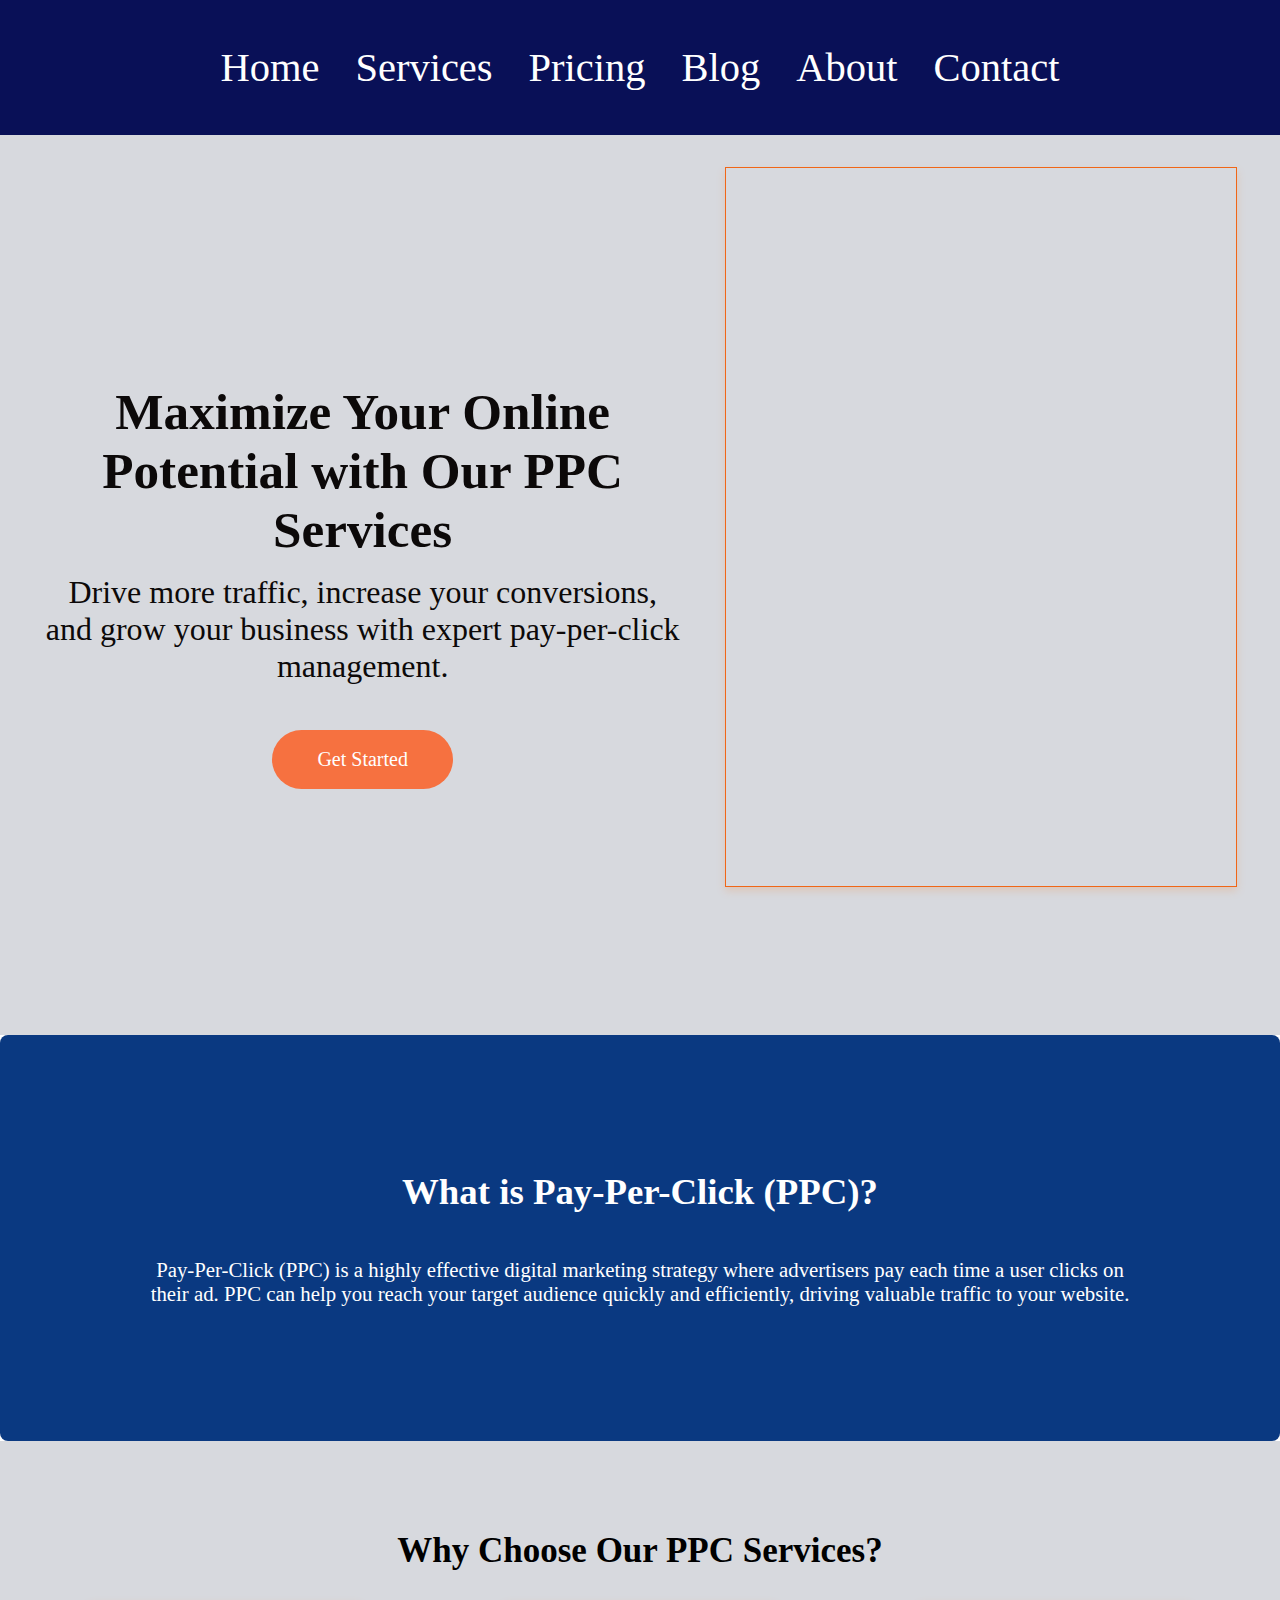
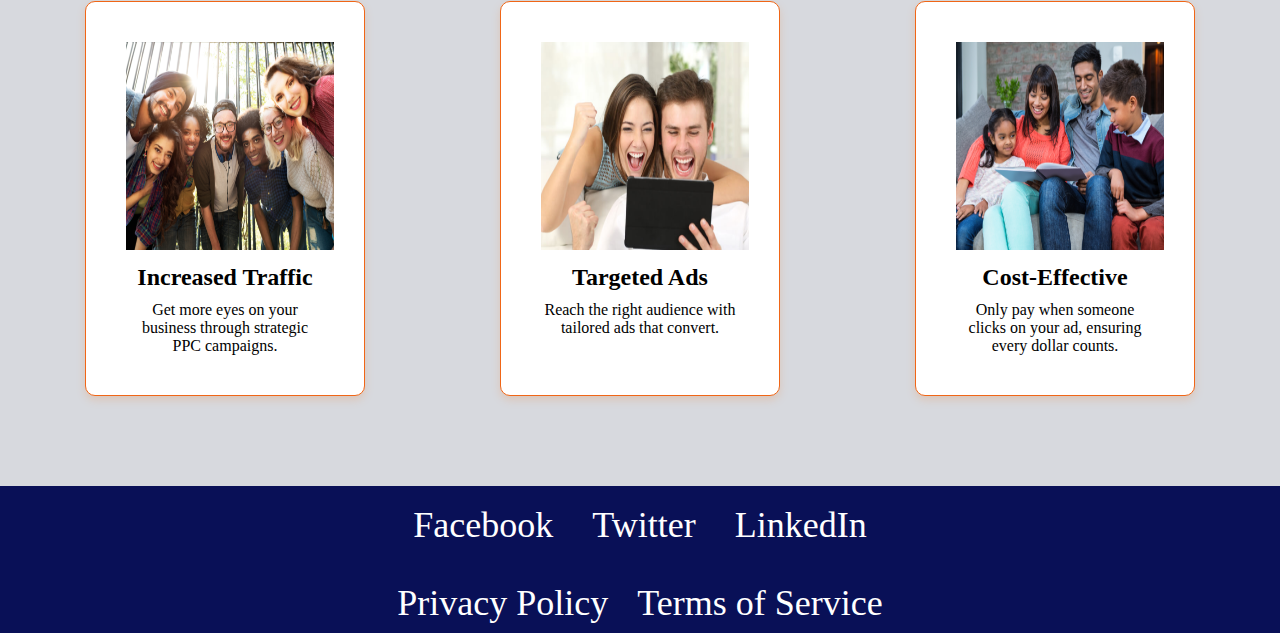
<file: index.html>
<!DOCTYPE html>
<html lang="en">
<head>
    <meta charset="UTF-8">
    <meta name="viewport" content="width=device-width, initial-scale=1.0">
    <meta http-equiv="X-UA-Compatible" content="ie=edge">
    <title>Pay Per Click Services</title>
    <link rel="stylesheet" href="styles.css">
    <!-- You can link to your styles.css or use an inline style for this example -->
</head>
<body>

    <!-- Navigation Bar -->
    <header>
        <div id="nav" class="nav">
            <ul>
                <li><a href="index.html">Home</a></li>
                <li><a href="services.html">Services</a></li>
                <li><a href="pricing.html">Pricing</a></li>
                <li><a href="blog.html">Blog</a></li>
                <li><a href="about.html">About</a></li>
                <li><a href="contact.html">Contact</a></li>
            </ul>
        </div>
    </header>

    <!-- Hero Section -->
    <section id="home" class="hero">
        <div class="hero-content">
            <h1>Maximize Your Online Potential with Our PPC Services</h1>
            <p>Drive more traffic, increase your conversions, and grow your business with expert pay-per-click management.</p>
            <a href="#contact" class="hero-button">Get Started</a>
        </div>
        <div id="img"></div>
    </section>

    <!-- Introductory Text -->
    <section id="intro">
        <div class="container">
            <h2>What is Pay-Per-Click (PPC)?</h2>
            <p>Pay-Per-Click (PPC) is a highly effective digital marketing strategy where advertisers pay each time a user clicks on their ad. PPC can help you reach your target audience quickly and efficiently, driving valuable traffic to your website.</p>
        </div>
    </section>

    <!-- Features Section -->
     <section id="features">
        <div class="container">
            <h2>Why Choose Our PPC Services?</h2>
             <div class="feature-cards">
                  <div class="feature-card">
                    <img src="thumb3.png" alt="Increased Traffic">
                    <h3>Increased Traffic</h3>
                    <p>Get more eyes on your business through strategic PPC campaigns.</p>
                </div> 
                  <div class="feature-card">
                    <img src="thumb1.png" alt="Targeted Ads">
                    <h3>Targeted Ads</h3>
                    <p>Reach the right audience with tailored ads that convert.</p>
                </div> 
                 <div class="feature-card">
                    <img src="thumb_2.png" alt="Cost-Effective">
                    <h3>Cost-Effective</h3>
                    <p>Only pay when someone clicks on your ad, ensuring every dollar counts.</p>
                </div>  
             </div>
        </div> 
    </section> 

    <!-- Footer Section -->
    <footer>
        <div class="container">
            <ul class="social-links">
                <li><a href="#">Facebook</a></li>
                <li><a href="#">Twitter</a></li>
                <li><a href="#">LinkedIn</a></li>
            </ul>
            <ul class="footer-links">
                <li><a href="#">Privacy Policy</a></li>
                <li><a href="#">Terms of Service</a></li>
            </ul>
        </div>
    </footer>

</body>
</html>
</file>
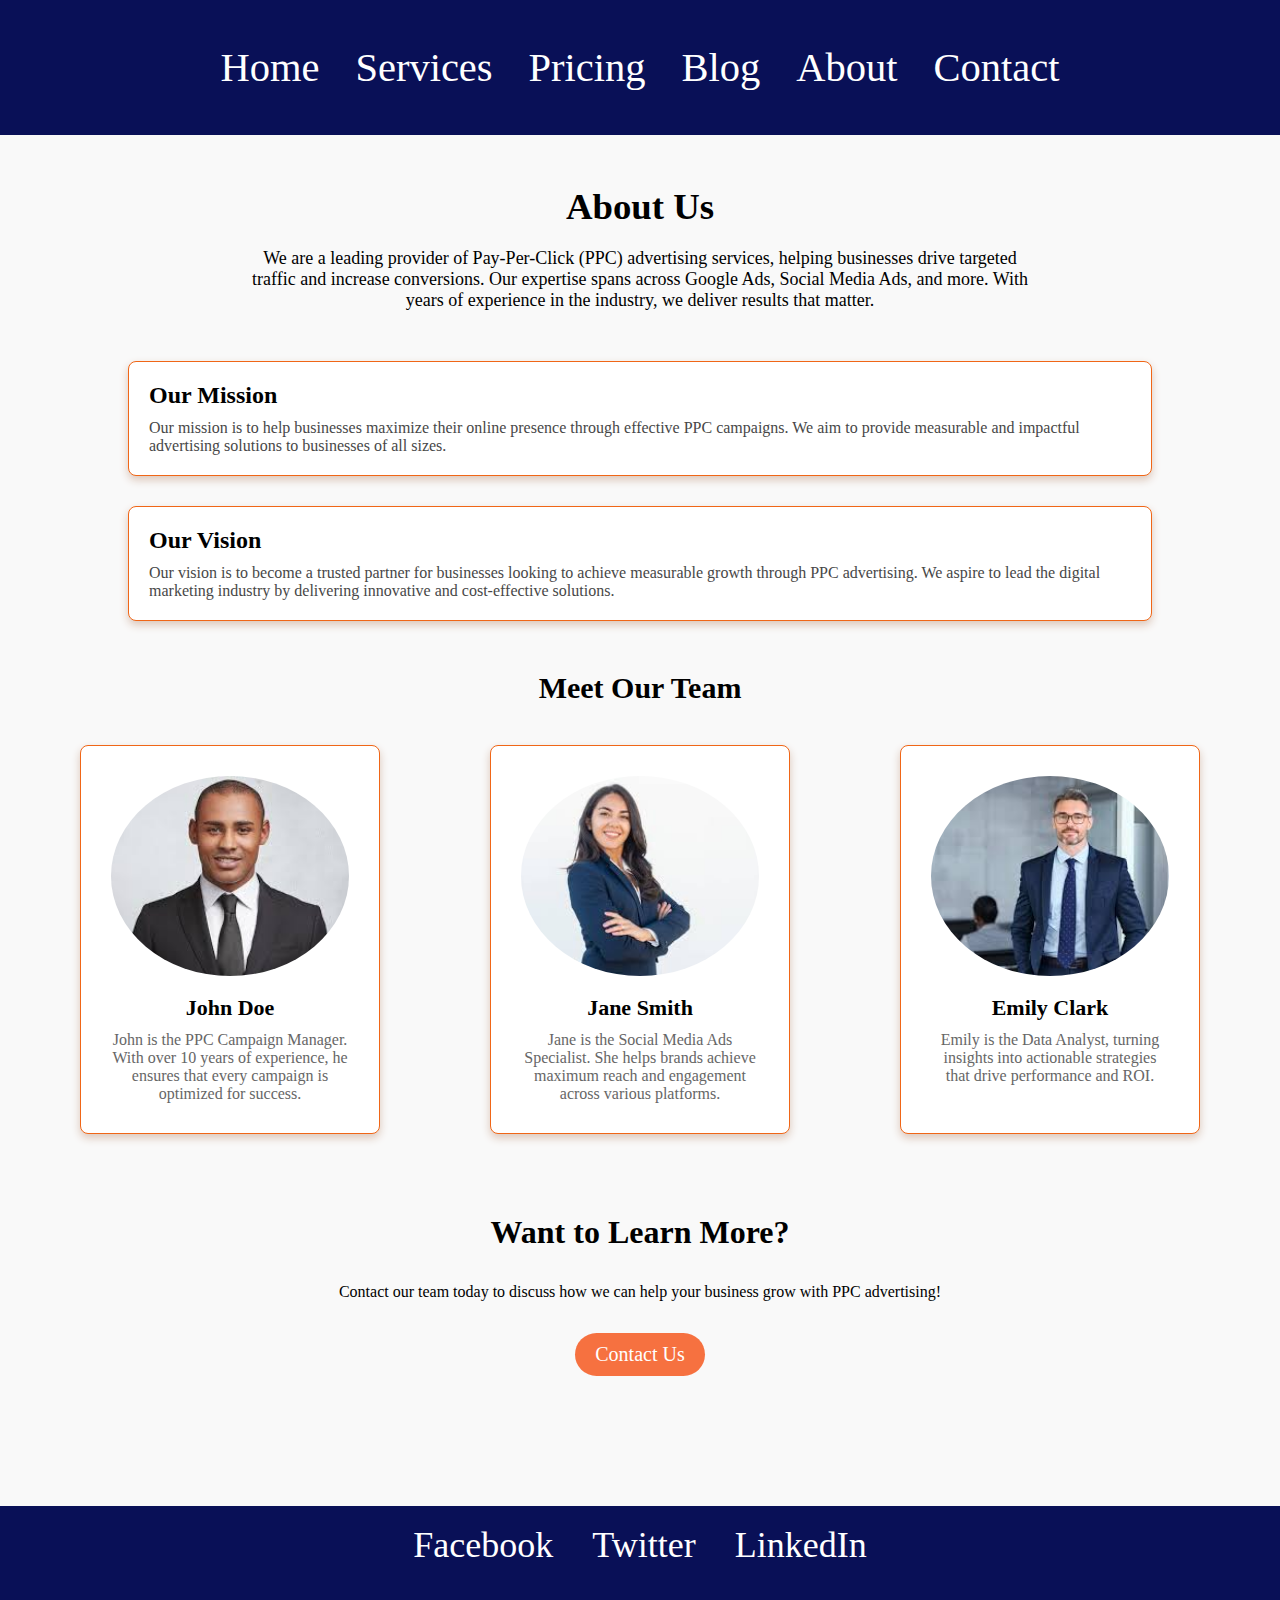
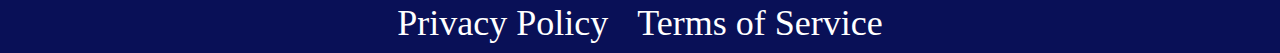
<file: about.html>
<!DOCTYPE html>
<html lang="en">
<head>
    <meta charset="UTF-8">
    <meta name="viewport" content="width=device-width, initial-scale=1.0">
    <meta http-equiv="X-UA-Compatible" content="ie=edge">
    <title>About Us - Pay Per Click</title>
    <link rel="stylesheet" href="styles.css">
</head>
<body>

    <!-- Navigation Bar -->
    <header>
        <div id="nav" class="nav">
            <ul>
                <li><a href="index.html">Home</a></li>
                <li><a href="services.html">Services</a></li>
                <li><a href="pricing.html">Pricing</a></li>
                <li><a href="blog.html">Blog</a></li>
                <li><a href="about.html">About</a></li>
                <li><a href="contact.html">Contact</a></li>
            </ul>
        </div>
    </header>

    <!-- About Section -->
    <section id="about">
        <div class="container">
            <!-- Introduction to the Company -->
            <div class="company-intro">
                <h2>About Us</h2>
                <p>We are a leading provider of Pay-Per-Click (PPC) advertising services, helping businesses drive targeted traffic and increase conversions. Our expertise spans across Google Ads, Social Media Ads, and more. With years of experience in the industry, we deliver results that matter.</p>
            </div>

            <!-- Mission and Vision -->
            <div class="mission-vision">
                <div class="mission">
                    <h2>Our Mission</h2>
                    <p>Our mission is to help businesses maximize their online presence through effective PPC campaigns. We aim to provide measurable and impactful advertising solutions to businesses of all sizes.</p>
                </div>
                <div class="vision">
                    <h2>Our Vision</h2>
                    <p>Our vision is to become a trusted partner for businesses looking to achieve measurable growth through PPC advertising. We aspire to lead the digital marketing industry by delivering innovative and cost-effective solutions.</p>
                </div>
            </div>

            <!-- Team Members Section -->
            <div class="team-members">
                <h2>Meet Our Team</h2>
                <div class="team">
                    <div class="team-member">
                        <img src="team2.jpeg" alt="Team Member 1" />
                        <h3>John Doe</h3>
                        <p>John is the PPC Campaign Manager. With over 10 years of experience, he ensures that every campaign is optimized for success.</p>
                    </div>
                    <div class="team-member">
                        <img src="team3.jpeg" alt="Team Member 2" />
                        <h3>Jane Smith</h3>
                        <p>Jane is the Social Media Ads Specialist. She helps brands achieve maximum reach and engagement across various platforms.</p>
                    </div>
                    <div class="team-member">
                        <img src="team1.jpeg" alt="Team Member 3" />
                        <h3>Emily Clark</h3>
                        <p>Emily is the Data Analyst, turning insights into actionable strategies that drive performance and ROI.</p>
                    </div>
                </div>
            </div>

            <!-- CTA Section -->
            <div class="cat-section">
                <h3>Want to Learn More?</h3>
                <p>Contact our team today to discuss how we can help your business grow with PPC advertising!</p>
                <a href="#contact" class="cat-button">Contact Us</a>
            </div>
        </div>
    </section>

      <!-- Footer Section -->
      <footer>
        <div class="container">
            <ul class="social-links">
                <li><a href="#">Facebook</a></li>
                <li><a href="#">Twitter</a></li>
                <li><a href="#">LinkedIn</a></li>
            </ul>
            <ul class="footer-links">
                <li><a href="#">Privacy Policy</a></li>
                <li><a href="#">Terms of Service</a></li>
            </ul>
        </div>
    </footer>

</body>
</html>
</file>
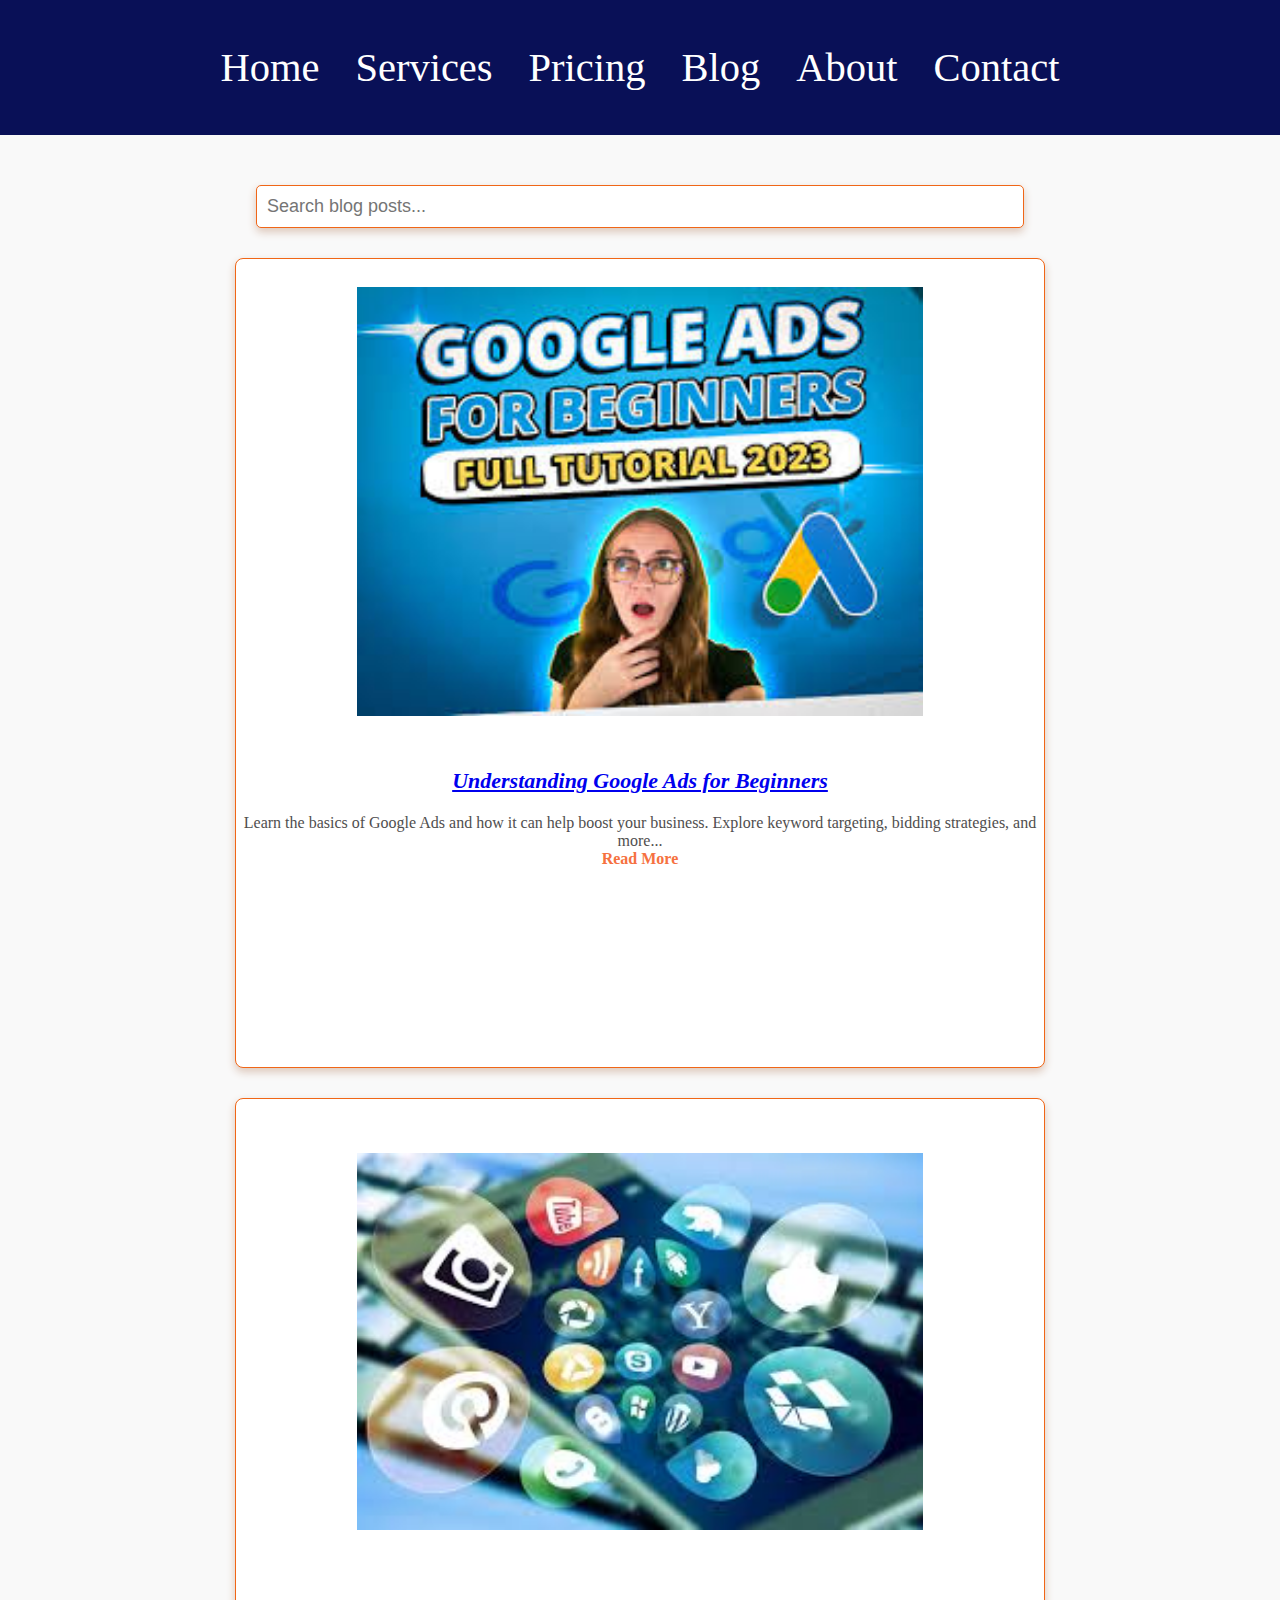
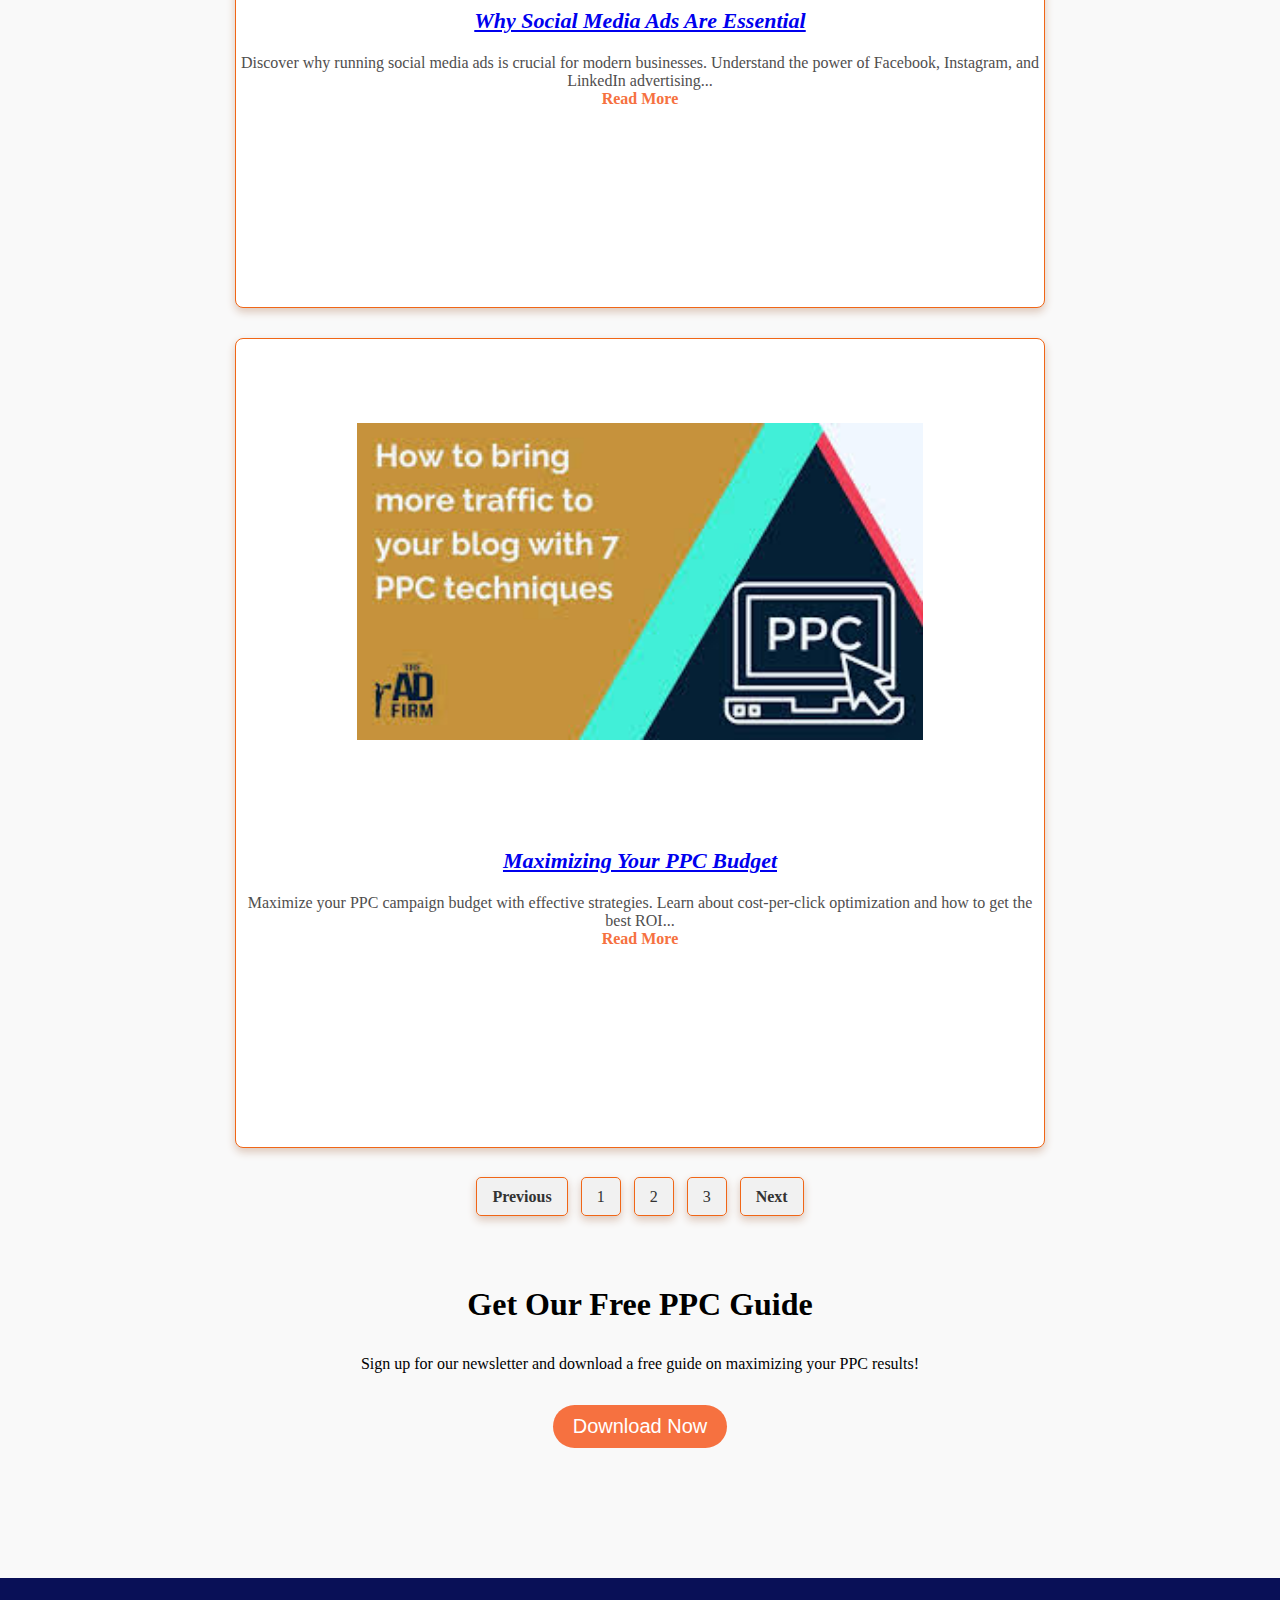
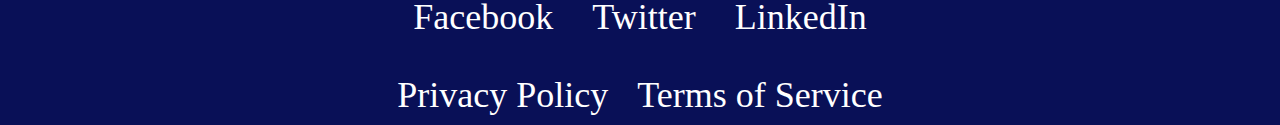
<file: blog.html>
<!DOCTYPE html>
<html lang="en">
<head>
    <meta charset="UTF-8">
    <meta name="viewport" content="width=device-width, initial-scale=1.0">
    <meta http-equiv="X-UA-Compatible" content="ie=edge">
    <title>Blog - Pay Per Click</title>
    <link rel="stylesheet" href="styles.css">
</head>
<body>

  <!-- Navigation Bar -->
  <header>
    <div id="nav" class="nav">
        <ul>
            <li><a href="index.html">Home</a></li>
            <li><a href="services.html">Services</a></li>
            <li><a href="pricing.html">Pricing</a></li>
            <li><a href="blog.html">Blog</a></li>
            <li><a href="about.html">About</a></li>
            <li><a href="contact.html">Contact</a></li>
        </ul>
    </div>
</header>

    <!-- Blog Section -->
    <section id="blog">
        <div class="container">
            <!-- Search Bar -->
            <div class="search-bar">
                <input type="text" id="search" placeholder="Search blog posts..." />
            </div>

            <!-- Blog Posts Listings -->
            <div class="blog-posts">
                <article class="post">
                    <img src="google add.jpeg" alt="Post 1" />
                    <h3><a href="#">Understanding Google Ads for Beginners</a></h3>
                    <p class="excerpt">Learn the basics of Google Ads and how it can help boost your business. Explore keyword targeting, bidding strategies, and more...</p>
                    <a href="#" class="read-more">Read More</a>
                </article>

                <article class="post">
                    <img src="social.jpeg" alt="Post 2" />
                    <h3><a href="#">Why Social Media Ads Are Essential</a></h3>
                    <p class="excerpt">Discover why running social media ads is crucial for modern businesses. Understand the power of Facebook, Instagram, and LinkedIn advertising...</p>
                    <a href="#" class="read-more">Read More</a>
                </article>

                <article class="post">
                    <img src="max-ppc.jpeg" alt="Post 3" />
                    <h3><a href="#">Maximizing Your PPC Budget</a></h3>
                    <p class="excerpt">Maximize your PPC campaign budget with effective strategies. Learn about cost-per-click optimization and how to get the best ROI...</p>
                    <a href="#" class="read-more">Read More</a>
                </article>
            </div>

            <!-- Pagination -->
            <div class="pagination">
                <a href="#" class="prev">Previous</a>
                <a href="#" class="page">1</a>
                <a href="#" class="page">2</a>
                <a href="#" class="page">3</a>
                <a href="#" class="next">Next</a>
            </div>

            <!-- Sidebar (Optional) -->
            <!-- <div class="sidebar">
                   <div class="recent-posts">
                    <h4>Recent Posts</h4>
                    <ul>
                        <li><a href="#">Understanding Google Ads for Beginners</a></li>
                        <li><a href="#">Why Social Media Ads Are Essential</a></li>
                        <li><a href="#">Maximizing Your PPC Budget</a></li>
                    </ul>
                    </div>
                </div> -->
            

                 <!-- Call to Action Section -->
                <div class="cat-section">
                    <h3>Get Our Free PPC Guide</h3>
                    <p>Sign up for our newsletter and download a free guide on maximizing your PPC results!</p>
                    <button class="cat-button">Download Now</button>
                </div>

        </div>
    </section>
 
      <!-- Footer Section -->
      <footer>
        <div class="container">
            <ul class="social-links">
                <li><a href="#">Facebook</a></li>
                <li><a href="#">Twitter</a></li>
                <li><a href="#">LinkedIn</a></li>
            </ul>
            <ul class="footer-links">
                <li><a href="#">Privacy Policy</a></li>
                <li><a href="#">Terms of Service</a></li>
            </ul>
        </div>
    </footer>
</body>
</html>
</file>
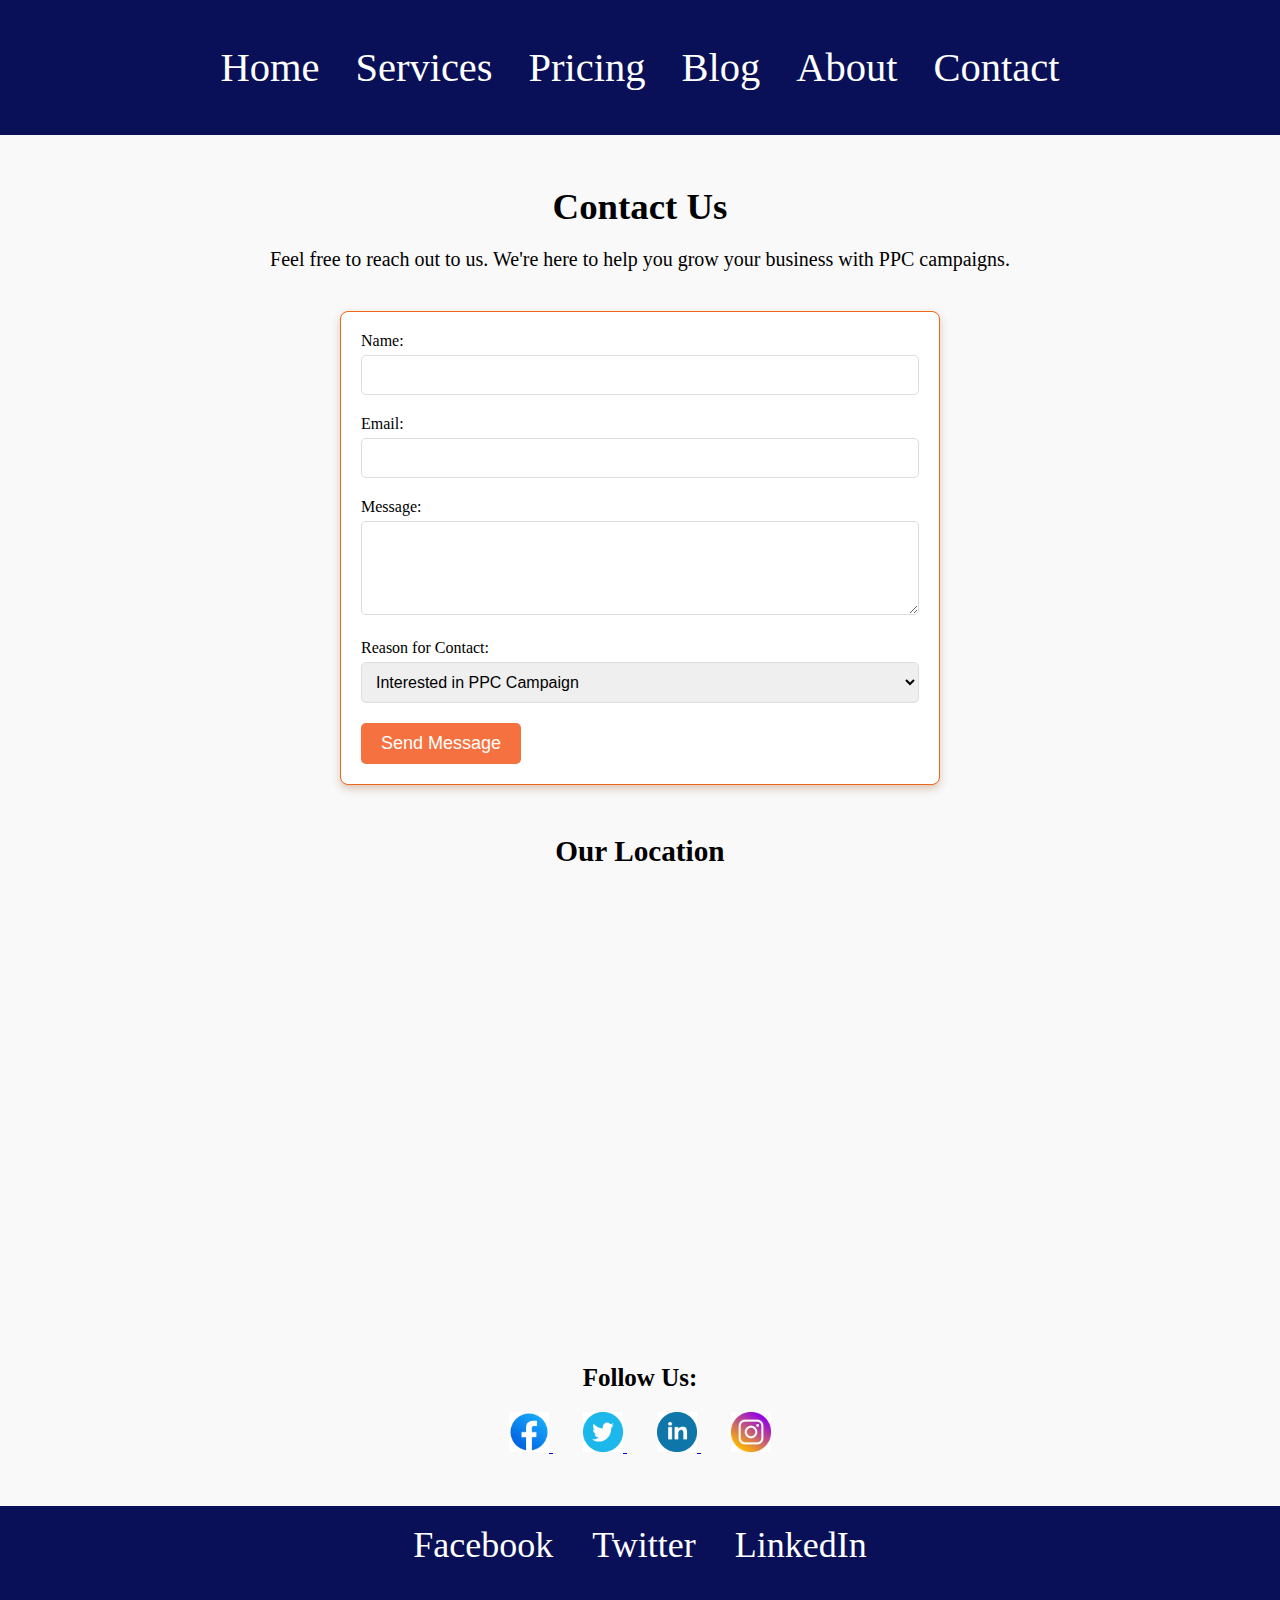
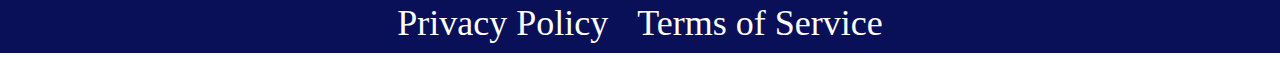
<file: contact.html>
<!DOCTYPE html>
<html lang="en">
<head>
    <meta charset="UTF-8">
    <meta name="viewport" content="width=device-width, initial-scale=1.0">
    <meta http-equiv="X-UA-Compatible" content="ie=edge">
    <title>Contact - Pay Per Click</title>
    <link rel="stylesheet" href="styles.css">
</head>
<body>

<!-- Navigation Bar -->
<header>
    <div id="nav" class="nav">
        <ul>
            <li><a href="index.html">Home</a></li>
            <li><a href="services.html">Services</a></li>
            <li><a href="pricing.html">Pricing</a></li>
            <li><a href="blog.html">Blog</a></li>
            <li><a href="about.html">About</a></li>
            <li><a href="contact.html">Contact</a></li>
        </ul>
    </div>
</header>
    <!-- Contact Form Section -->
    <section id="contact">
        <div class="container">
            <h2>Contact Us</h2>
            <p>Feel free to reach out to us. We're here to help you grow your business with PPC campaigns.</p>
            
            <form action="#" method="post" class="contact-form">
                <!-- Name -->
                <label for="name">Name:</label>
                <input type="text" id="name" name="name" required>
                
                <!-- Email -->
                <label for="email">Email:</label>
                <input type="email" id="email" name="email" required>
                
                <!-- Message -->
                <label for="message">Message:</label>
                <textarea id="message" name="message" rows="4" required></textarea>
                
                <!-- Reason Dropdown -->
                <label for="reason">Reason for Contact:</label>
                <select id="reason" name="reason" required>
                    <option value="PPC Campaign">Interested in PPC Campaign</option>
                    <option value="General Inquiry">General Inquiry</option>
                    <option value="Other">Other</option>
                </select>
                
                <!-- Submit Button -->
                <button type="submit" class="submit-button">Send Message</button>
            </form>

            <!-- Google Map (Optional) -->
            <div class="google-map">
                <h3>Our Location</h3>
                <iframe src="https://www.google.com/maps/embed?pb=!1m18!1m12!1m3!1d3241.5036940158015!2d-122.08385158503877!3d37.421999779823305!2m3!1f0!2f0!3f0!3m2!1i1024!2i768!4f13.1!3m3!1m2!1s0x808fbb42bbdbb063%3A0x472e1f16c0bfb97f!2sGoogleplex!5e0!3m2!1sen!2sus!4v1597850514933!5m2!1sen!2sus" width="600" height="450" frameborder="0" style="border:0;" allowfullscreen="" aria-hidden="false" tabindex="0"></iframe>
            </div>

            <!-- Social Media Links -->
            <div class="social-media">
                <h3>Follow Us:</h3>
                <a href="https://facebook.com" target="_blank">
                    <img src="fb.jpeg" alt="Facebook">
                </a>
                <a href="https://twitter.com" target="_blank">
                    <img src="twiter.png" alt="Twitter">
                </a>
                <a href="https://linkedin.com" target="_blank">
                    <img src="linked.png" alt="LinkedIn">
                </a>
                <a href="https://instagram.com" target="_blank">
                    <img src="instagram.jpeg" alt="Instagram">
                </a>
            </div>
        </div>
    </section>

      <!-- Footer Section -->
      <footer>
        <div class="container">
            <ul class="social-links">
                <li><a href="#">Facebook</a></li>
                <li><a href="#">Twitter</a></li>
                <li><a href="#">LinkedIn</a></li>
            </ul>
            <ul class="footer-links">
                <li><a href="#">Privacy Policy</a></li>
                <li><a href="#">Terms of Service</a></li>
            </ul>
        </div>
    </footer>

</body>
</html>
</file>
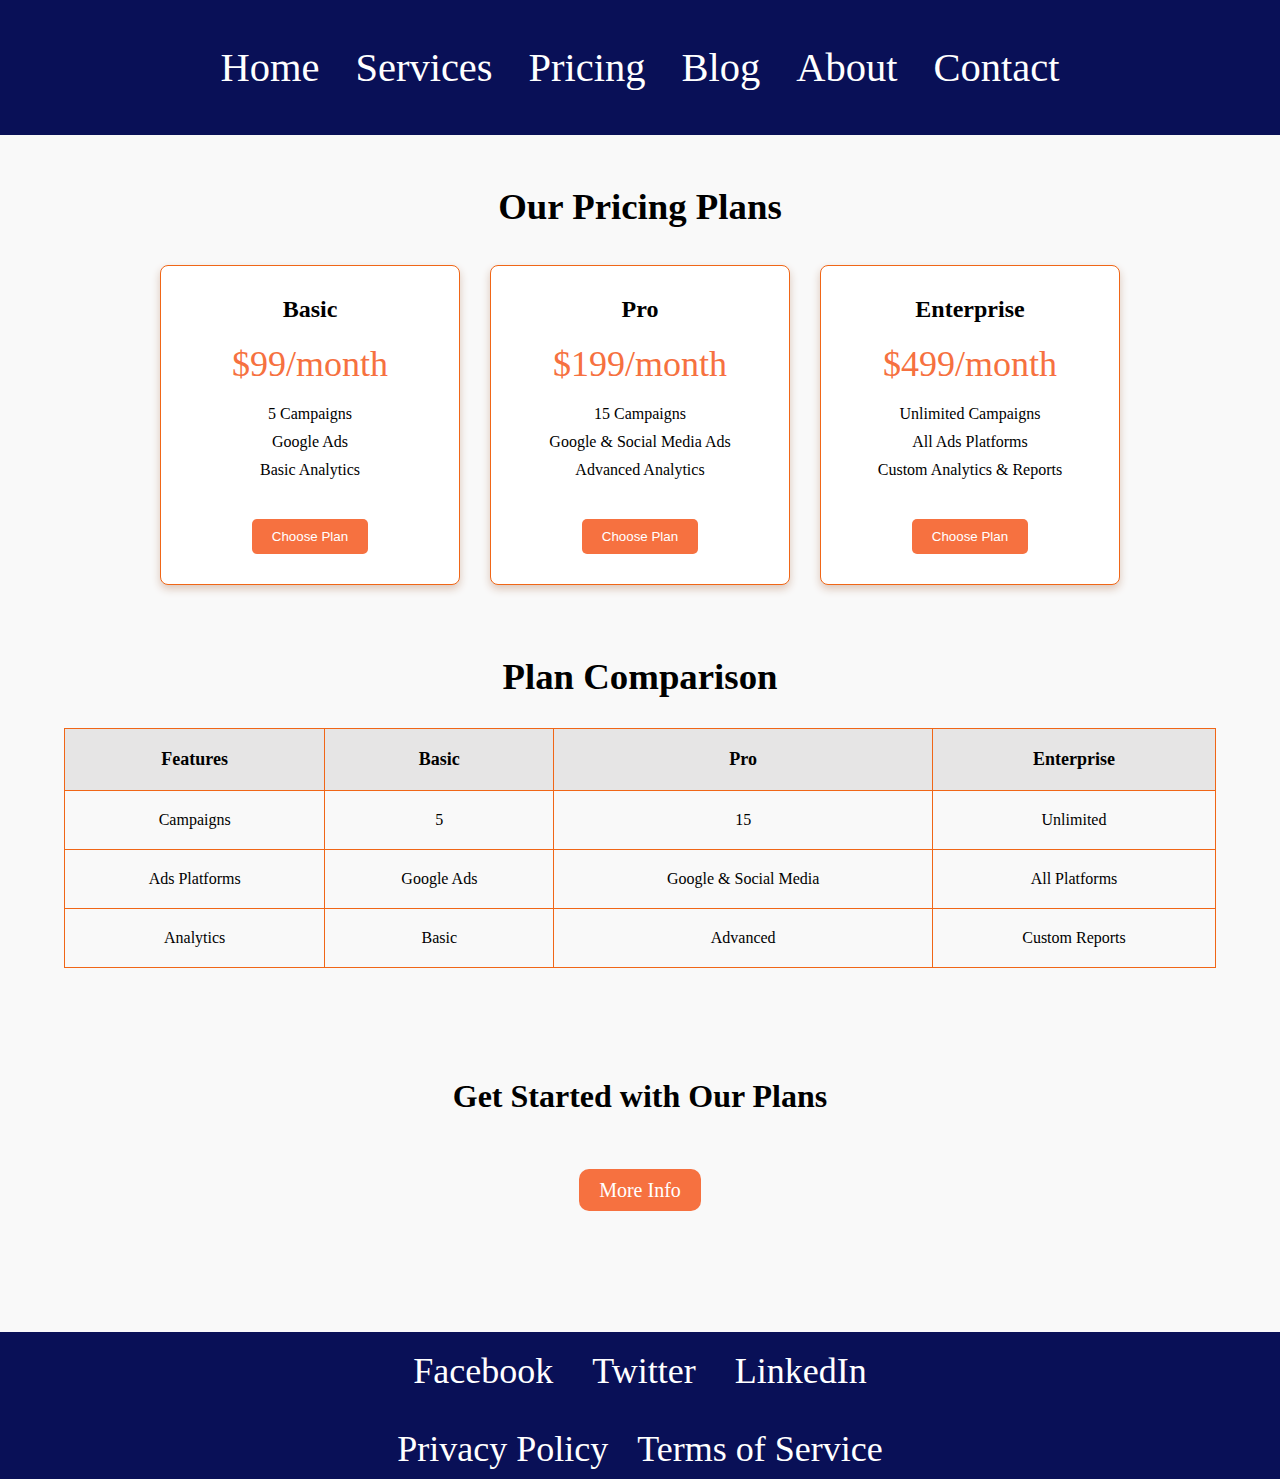
<file: pricing.html>
<!DOCTYPE html>
<html lang="en">
<head>
    <meta charset="UTF-8">
    <meta name="viewport" content="width=device-width, initial-scale=1.0">
    <meta http-equiv="X-UA-Compatible" content="ie=edge">
    <title>Pricing - Pay Per Click</title>
    <link rel="stylesheet" href="styles.css">
</head>
<body>

   <!-- Navigation Bar -->
   <header>
    <div id="nav" class="nav">
        <ul>
            <li><a href="index.html">Home</a></li>
            <li><a href="services.html">Services</a></li>
            <li><a href="pricing.html">Pricing</a></li>
            <li><a href="blog.html">Blog</a></li>
            <li><a href="about.html">About</a></li>
            <li><a href="contact.html">Contact</a></li>
        </ul>
    </div>
</header>

    <!-- Pricing Table Section -->
    <section id="pricing">
        <div class="container">
            <h2 id="first-text">Our Pricing Plans</h2>
            <div class="pricing-table">
                <!-- Basic Plan -->
                <div class="pricing-card">
                    <h3>Basic</h3>
                    <p class="price">$99/month</p>
                    <ul>
                        <li>5 Campaigns</li>
                        <li>Google Ads</li>
                        <li>Basic Analytics</li>
                    </ul>
                    <button class="learn-more">Choose Plan</button>
                </div>

                <!-- Pro Plan -->
                <div class="pricing-card">
                    <h3>Pro</h3>
                    <p class="price">$199/month</p>
                    <ul>
                        <li>15 Campaigns</li>
                        <li>Google & Social Media Ads</li>
                        <li>Advanced Analytics</li>
                    </ul>
                    <button class="learn-more">Choose Plan</button>
                </div>

                <!-- Enterprise Plan -->
                <div class="pricing-card">
                    <h3>Enterprise</h3>
                    <p class="price">$499/month</p>
                    <ul>
                        <li>Unlimited Campaigns</li>
                        <li>All Ads Platforms</li>
                        <li>Custom Analytics & Reports</li>
                    </ul>
                    <button class="learn-more">Choose Plan</button>
                </div>
            </div>

            <!-- Plan Comparison Section -->
            <h2 id="midl-text">Plan Comparison</h2>
            <div class="plan-comparison">
                <table>
                    <thead>
                        <tr>
                            <th>Features</th>
                            <th>Basic</th>
                            <th>Pro</th>
                            <th>Enterprise</th>
                        </tr>
                    </thead>
                    <tbody>
                        <tr>
                            <td>Campaigns</td>
                            <td>5</td>
                            <td>15</td>
                            <td>Unlimited</td>
                        </tr>
                        <tr>
                            <td>Ads Platforms</td>
                            <td>Google Ads</td>
                            <td>Google & Social Media</td>
                            <td>All Platforms</td>
                        </tr>
                        <tr>
                            <td>Analytics</td>
                            <td>Basic</td>
                            <td>Advanced</td>
                            <td>Custom Reports</td>
                        </tr>
                    </tbody>
                </table>
            </div>

            <!-- CTA Section -->
            <div class="call-section">
                <h3>Get Started with Our Plans</h3>
                <a href="#contact" class="call-button1">More Info</a>
            </div>
        </div>
    </section>

      <!-- Footer Section -->
      <footer>
        <div class="container">
            <ul class="social-links">
                <li><a href="#">Facebook</a></li>
                <li><a href="#">Twitter</a></li>
                <li><a href="#">LinkedIn</a></li>
            </ul>
            <ul class="footer-links">
                <li><a href="#">Privacy Policy</a></li>
                <li><a href="#">Terms of Service</a></li>
            </ul>
        </div>
    </footer>
</body>
</html>
</file>
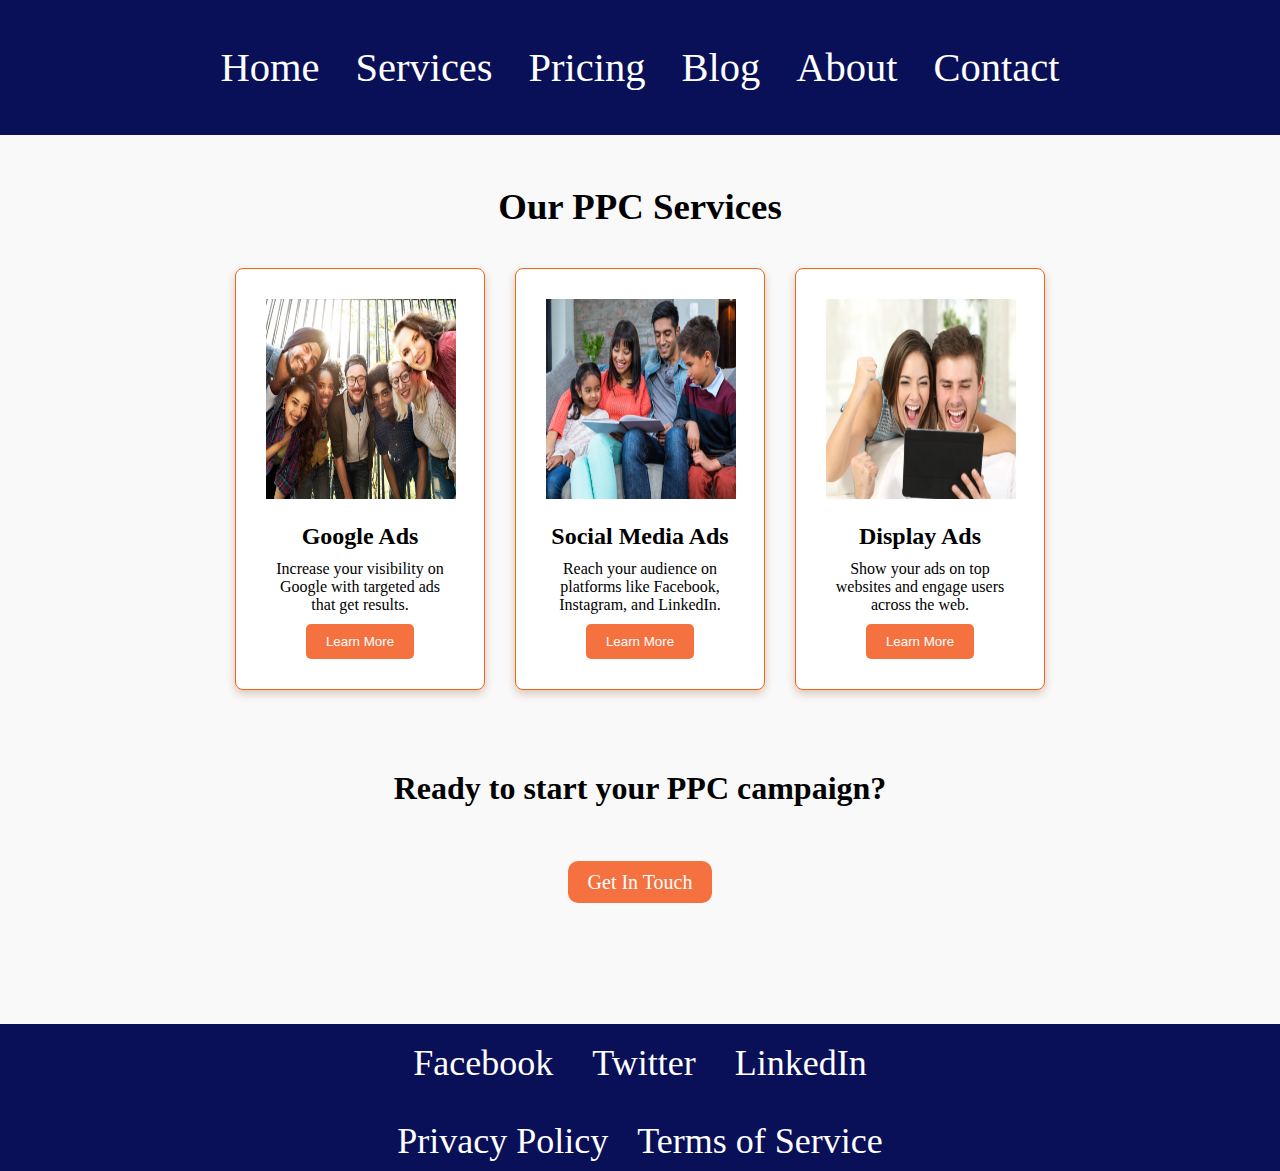
<file: services.html>
<!DOCTYPE html>
<html lang="en">
<head>
    <meta charset="UTF-8">
    <meta name="viewport" content="width=device-width, initial-scale=1.0">
    <meta http-equiv="X-UA-Compatible" content="ie=edge">
    <title>Our Services - Pay Per Click</title>
    <link rel="stylesheet" href="styles.css">
    <script src="script.js" defer></script> <!-- External JS for handling modals -->
</head>
<body>

    <!-- Navigation Bar -->
    <header>
        <div id="nav" class="nav">
            <ul>
                <li><a href="index.html">Home</a></li>
                <li><a href="services.html">Services</a></li>
                <li><a href="pricing.html">Pricing</a></li>
                <li><a href="blog.html">Blog</a></li>
                <li><a href="about.html">About</a></li>
                <li><a href="contact.html">Contact</a></li>
            </ul>
        </div>
    </header>

    <!-- Services Section -->
    <section id="services">
        <div class="container">
            <h2>Our PPC Services</h2>
            <div class="service-cards">
                <!-- Google Ads Service -->
                <div class="service-card">
                    <img src="thumb3.png" alt="Google Ads">
                    <h3>Google Ads</h3>
                    <p>Increase your visibility on Google with targeted ads that get results.</p>
                    <button class="learn-more" data-modal="google-ads-modal">Learn More</button>
                </div>
                
                <!-- Social Media Ads Service -->
                <div class="service-card">
                    <img src="thumb_2.png" alt="Social Media Ads">
                    <h3>Social Media Ads</h3>
                    <p>Reach your audience on platforms like Facebook, Instagram, and LinkedIn.</p>
                    <button class="learn-more" data-modal="social-media-modal">Learn More</button>
                </div>

                <!-- Display Ads Service -->
                <div class="service-card">
                    <img src="thumb1.png" alt="Display Ads">
                    <h3>Display Ads</h3>
                    <p>Show your ads on top websites and engage users across the web.</p>
                    <button class="learn-more" data-modal="display-ads-modal">Learn More</button>
                </div>
            </div>

            <!-- Call to Action Section -->
            <div class="call-section">
                <h3>Ready to start your PPC campaign?</h3>
                <a href="#contact" class="call-button1">Get In Touch</a>
            </div>
        </div>
    </section>

    <!-- Modal for Google Ads -->
    <div id="google-ads-modal" class="modal">
        <div class="modal-content">
            <span class="close-btn">&times;</span>
            <h3>Google Ads</h3>
            <p>Google Ads is a platform where advertisers pay to display ads to users on Google's search engine results page (SERPs) and across their advertising network. You can create custom campaigns, target specific audiences, and optimize your bids.</p>
        </div>
    </div>

    <!-- Modal for Social Media Ads -->
    <div id="social-media-modal" class="modal">
        <div class="modal-content">
            <span class="close-btn">&times;</span>
            <h3>Social Media Ads</h3>
            <p>With Social Media Ads, you can advertise your business across popular platforms like Facebook, Instagram, and LinkedIn. Target specific demographics and track conversions with detailed analytics.</p>
        </div>
    </div>

    <!-- Modal for Display Ads -->
    <div id="display-ads-modal" class="modal">
        <div class="modal-content">
            <span class="close-btn">&times;</span>
            <h3>Display Ads</h3>
            <p>Display Ads allow you to showcase your ads on a network of websites, reaching potential customers across the internet. With this service, you can design visually appealing banners and place them where your audience is most active.</p>
        </div>
    </div>
     
      <!-- Footer Section -->
      <footer>
        <div class="container">
            <ul class="social-links">
                <li><a href="#">Facebook</a></li>
                <li><a href="#">Twitter</a></li>
                <li><a href="#">LinkedIn</a></li>
            </ul>
            <ul class="footer-links">
                <li><a href="#">Privacy Policy</a></li>
                <li><a href="#">Terms of Service</a></li>
            </ul>
        </div>
    </footer>
</body>
</html>
</file>
<file: styles.css>
*{
    margin: 0;
    padding: 0;
    box-sizing: border-box;
  }
  html,body{
    height: 100%;
    width: 100%; 
    /* background-color: blueviolet; */
  }
  header{
    height: 15%;
    width: 100%; 
    /* background-color: aquamarine; */
  }
  .nav{
    height:100%;
    width: 100%; 
    background: #091057;
    display: flex;
    justify-content: space-evenly;
    align-items: center;
    /* background-color: #a6a6a6; */
  } 
   .nav ul {
    display: flex;
    justify-content: center;
    /* align-items: center; */
    list-style-type: none;
} 
.nav ul li a {
    color: white;
    text-decoration: none;
    font-size: 4.5vmin;
    margin: 0 2vmin;
}
.nav ul li a:hover{
color: #120c4c;
  /* color: #B6BBC4; */
  transition: 0.4s;
  background-color: white;
  border-radius: 5px;
}
.hero{
    display: flex;
    justify-content: space-evenly;
    background-color:#d7d9de;
    height: 100%;
    width:100%;
}
.hero-content {
    height: 90%;
    width: 50%;
    color: rgb(12, 9, 9);
    text-align: center;
    display: flex;
    justify-content: center;
    align-items: center;
    flex-direction: column;
    /* background-color: #1a0941; */
}

.hero-content h1 {
    font-size: 4vmax;
  margin-top: 10vmin;
}

.hero-content p {
    font-size: 2.5vmax;
    margin-top: 15px;
}

.hero-button{
    background-color: #f67140;
    padding: 2vmin 5vmin;
    text-decoration: none;
    font-size: 20px;
    color: white;
    border-radius: 5vmin;
    margin-top: 5vmin;
}

.hero-button:hover {
    background-color: #f06617;
}

#img{
    height:80%;
    width: 40%;
    background-image: url(https://plus.unsplash.com/premium_photo-1677723530050-a1b18109fdd0?q=80&w=1925&auto=format&fit=crop&ixlib=rb-4.0.3&ixid=M3wxMjA3fDB8MHxwaG90by1wYWdlfHx8fGVufDB8fHx8fA%3D%3D);
    background-position: center;
    background-size: cover;
    background-blend-mode: soft-light;
    background-color:hsl(223, 10%, 86%,0.3);
    margin-top: 2em;
    box-shadow: 0 4px 8px #dcc6b9;
    border: 1.5px solid #f06617;
}

@media (max-width: 600px){
    .hero{
        flex-direction: column;
    }
    #img{
        height:100%;
        width: 100%;
        /* margin-bottom: 1em; */
    }
    .hero-content {
        height: 100%;
        width: 100%;
    }
}

/* Intro Section */
#intro {
    color: rgb(255, 255, 255);
    padding: 15vmin;
    text-align: center;
    background-color: #0A3981;
    border-radius: 0.5em;
}

#intro h2 {
    font-size: 2.3rem;
    margin-bottom: 5vmin;
}
#intro p {
    font-size: 1.3rem;
}
/* Features Section */
#features {
    padding: 10vmin 0;
    background-color:#d7d9de;
    text-align: center;
}

#features h2 {
    font-size: 35px;
    margin-bottom: 30px;
}

.feature-cards {
    display: flex;
    justify-content: center;
    gap: 15vmin;
    flex-wrap: wrap;
}

.feature-card {
    background: #fff;
    padding: 40px;
    border-radius: 10px;
    box-shadow: 0 4px 8px #dcc6b9;
    width: 280px;
    /* transition: transform 0.1s; */
    border: 1.5px solid #f06617;
}

.feature-card img {
    width: 13em;
    height: 13em;
}

.feature-card h3 {
    font-size: 24px;
    margin-top: 10px;
}

.feature-card p {
    font-size: 16px;
    margin-top: 10px;
}

/* Services Section */
#services {
    padding: 50px 0;
    text-align: center;
    background-color: #f9f9f9;
}

#services h2 {
    font-size: 2.3rem;
    margin-bottom: 40px;
}

.service-cards {
    display: flex;
    justify-content: center;
    gap: 30px;
    flex-wrap: wrap;
}

.service-card {
    background-color: white;
    padding: 30px;
    border-radius: 8px;
    box-shadow: 0 4px 8px #dcc6b9;
    text-align: center;
    width: 250px;
    border: 1.5px solid #f06617;
}

.service-card img {
    width: 190px;
    height: 200px;
    margin-bottom: 20px;
}

.service-card h3 {
    font-size: 24px;
    margin-bottom: 10px;
}

.service-card p {
    font-size: 16px;
}
 
/* Services Modal Styles */
.modal {
    display: none;
    position: fixed;
    z-index: 1;
    left: 0;
    top: 0;
    width: 100%;
    height: 100%;
    overflow: auto;
    background-color: rgba(0, 0, 0, 0.5);
}

.modal-content {
    background-color: white;
    margin: 20% auto;
    padding: 20px;
    border-radius: 8px;
    width: 80%;
    max-width: 600px;
}

.close-btn {
    color: #aaa;
    font-size: 28px;
    font-weight: bold;
    position: absolute;
    top: 30px;
    right: 15px;
    cursor: pointer;
}

.close-btn:hover,
.close-btn:focus {
    color: black;
    text-decoration: none;
    cursor: pointer;
}
                       
/* Pricing and service Learn more */
.learn-more {
    background-color: #f67140;
    padding: 10px 20px;
    color: white;
    border: none;
    border-radius: 5px;
    cursor: pointer;
    margin-top: 10px;
}
.learn-more:hover {
    background-color: #f06617;
}

/* Pricing Section */
#pricing {
    padding: 50px 0;
    text-align: center;
    background-color: #f9f9f9;
}

#first-text  {
    /* font-size: 30px; */
    font-size: 2.3rem;
    margin-bottom: 1em;
}

.pricing-table {
    display: flex;
    justify-content: center;
    gap: 30px;
    flex-wrap: wrap;
}

.pricing-card {
    background-color: white;
    padding: 30px;
    border-radius: 8px;
    box-shadow: 0 4px 8px rgba(0, 0, 0, 0.1);
    width: 300px;
    text-align: center;
    box-shadow: 0 4px 8px #dcc6b9;
    border: 1.5px solid #f06617;

}

.pricing-card h3 {
    font-size: 24px;
    margin-bottom: 20px;
}

.price {
    font-size: 36px;
   color: #f67140;
    margin-bottom: 20px;
}

.pricing-card ul {
    list-style-type: none;
    padding: 0;
    margin-bottom: 30px;
}

.pricing-card ul li {
    font-size: 16px;
    margin: 10px 0;
}

#midl-text {
    font-size: 2.3rem;
    margin-top: 1.9em;

}
/* Plan Comparison */
.plan-comparison table {
    width: 90%; /* Full width for responsiveness */
    max-width: 1200px; /* Optional: Set a max width for larger screens */
    margin: 30px auto;
    border-collapse: collapse;
}

.plan-comparison th,
.plan-comparison td {
    border: 1.5px solid #f06617;
    padding: 20px;
    text-align: center;
}

.plan-comparison th {
    background-color: #e6e5e5;
    font-size: 18px;
}

.plan-comparison td {
    font-size: 16px;
}

/* Responsive design: Adjust font sizes and padding for smaller screens */
@media (max-width: 768px) {
    .plan-comparison th,
    .plan-comparison td {
        padding: 8px;
        font-size: 14px;
    }

    .plan-comparison th {
        font-size: 16px;
    }
}

/* Further adjustments for very small screens */
@media (max-width: 480px) {
    .plan-comparison th,
    .plan-comparison td {
        padding: 6px;
        font-size: 12px;
    }

    .plan-comparison th {
        font-size: 14px;
    }
}



/* Blog Section */
#blog {
    padding: 50px 0;
    background-color: #f9f9f9;
}

/* Search Bar */
.search-bar {
    text-align: center;
    margin-bottom: 30px;
    
}

.search-bar input {
    width: 60%;
    padding: 10px;
    font-size: 18px;
    border: 1px solid #ddd;
    border-radius: 5px;
    margin: 0 auto;
    box-shadow: 0 4px 8px #dcc6b9;
    border: 1.5px solid #f06617;
}

/* Blog Post Listings */
.blog-posts {
    display: flex;
    justify-content: space-evenly;
    gap: 30px;
    flex-wrap: wrap;
}

.post {
    background-color: white;
    /* padding: 20px; */
    height: 90vh;
    width: 90vh;
    border-radius: 8px;
    text-align: center;
    box-shadow: 0 4px 8px #dcc6b9;
    border: 1.5px solid #f06617;
}

.post img {
    width: 70%;
    height: 60%;
    object-fit: contain;
    border-radius: 8px;
}

.post h3 {
    font-size: 22px;
    margin: 20px 0;
    font-style: italic;
    text-decoration: none;
}

.post .excerpt {
    font-size: 16px;
    color: #4f4e4e;
    text-align: center;
    
}

.read-more {
    text-decoration: none;
   color: #f67140;
    font-weight: 900;
}

/* Pagination */
.pagination {
    text-align: center;
    margin-top: 40px;
}

.pagination a {
    text-decoration: none;
    color: #333;
    padding: 10px 15px;
    margin: 0 0.5vmin;
    border-radius: 5px;
    background-color: #f1f1f1;
    box-shadow: 0 4px 8px #dcc6b9;
    border: 1px solid #f06617;
}

.pagination .prev, .pagination .next {
    font-weight: bold;
}

.pagination a:hover {
    background-color: #ff7f50;
    color: white;
}

/* Sidebar 
.sidebar {
    margin-top: 50px;
    padding: 20px;
    background-color: white;
    box-shadow: 0 4px 8px rgba(0, 0, 0, 0.1);
    border-radius: 8px;
}

.sidebar h4 {
    font-size: 20px;
    margin-bottom: 15px;
}

.sidebar ul {
    list-style-type: none;
    padding: 0;
}

.sidebar ul li {
    margin-bottom: 10px;
}

.sidebar ul li a {
    text-decoration: none;
    color: #333;
}

.sidebar .cta {
    margin-top: 30px;
    text-align: center;
}
*/

/* CTA Section */
.cat-section {
    padding: 5em ;
    display: flex;
    justify-content: center;
    align-items: center;
    flex-direction: column;

}
.cat-section  h3{
    font-size: 2rem;
   margin-bottom: 1em;

}
.cat-section  p{
    margin-bottom: 2em;
}
 .cat-button {
    background-color: #f67140;
    padding: 10px 20px;
    text-decoration: none;
    font-size: 20px;
    color: white;
    border-radius: 50px;
    border: none;
    cursor: pointer;
 } 

.cat-button:hover {
    background-color: #f06617;
}


/* About Section */
#about {
    padding: 50px 0;
    background-color: #f9f9f9;
}

/* Company Introduction */
.company-intro {
    text-align: center;
    margin-bottom: 50px;
}

.company-intro h2 {
    font-size: 2.3rem;
    margin-bottom: 20px;
}

.company-intro p {
    font-size: 18px;
    max-width: 800px;
    margin: 0 auto;
}

/* Mission and Vision */
.mission-vision {
    display: flex;
    justify-content: center;
    gap: 30px;
    margin-bottom: 50px;
    flex-wrap: wrap;
}

.mission, .vision {
    width: 80%;
    background-color: white;
    padding: 20px;
    border-radius: 8px;
    box-shadow: 0 4px 8px #dcc6b9;
    border: 1.5px solid #f06617;
}

.mission h2, .vision h2 {
    font-size: 24px;
    margin-bottom: 10px;
}

.mission p, .vision p {
    font-size: 16px;
     color: #474747;
}

/* Team Members */
.team-members h2 {
    text-align: center;
    font-size: 30px;
    margin-bottom: 40px;
}

.team {
    display: flex;
    justify-content: space-evenly;
    gap: 30px;
    flex-wrap: wrap;
}

.team-member {
    background-color: white;
    padding: 30px;
    border-radius: 8px;
    box-shadow: 0 4px 8px rgba(0, 0, 0, 0.1);
    text-align: center;
    width: 300px;
    box-shadow: 0 4px 8px #dcc6b9;
    border: 1px solid #f06617;
}

.team-member img {
    width: 100%;
    height: 200px;
    object-fit: cover;
    border-radius: 50%;
    margin-bottom: 15px;
}

.team-member h3 {
    font-size: 22px;
    margin-bottom: 10px;
}

.team-member p {
    font-size: 16px;
    color: #666;
}
/* @media (max-width: 480px){
    .team {
        flex-wrap: wrap;
    }
    .team-member {
        flex: none;
        flex-wrap: wrap;
    }
} */

/* Contact Form */
.contact-form {
    max-width: 600px;
    margin: 0 auto;
    text-align: left;
    background-color: white;
    padding: 20px;
    border-radius: 8px;
    box-shadow: 0 4px 8px rgba(0, 0, 0, 0.1);
    box-shadow: 0 4px 8px #dcc6b9;
    border: 1.5px solid #f06617;
}

.contact-form label {
    font-size: 16px;
    margin-bottom: 5px;
    display: block;
}

.contact-form input,
.contact-form select,
.contact-form textarea {
    width: 100%;
    padding: 10px;
    margin-bottom: 20px;
    border: 1px solid #ddd;
    border-radius: 5px;
    font-size: 16px;
}

.contact-form textarea {
    resize: vertical;
}

.submit-button {
    background-color: #f67140;
    padding: 10px 20px;
    color: white;
    border: none;
    border-radius: 5px;
    cursor: pointer;
    font-size: 18px;
}

.submit-button:hover {
    background-color: #ff5722;
}

/* Google Map */
.google-map {
    margin-top: 50px;
    font-size: 25px;
}

.google-map iframe {
    width: 90%;
    max-width: 600px;
    height: 400px;
    border: 0;
    margin: 1em auto;
}


/* Social Media */
.social-media {
    margin-top: 40px;
}

.social-media h3 {
    font-size: 25px;
    margin-bottom: 20px;
}

.social-media a {
    margin: 0 15px;
}

.social-media img {
    width: 40px;
    height: 40px; 
    transition: transform 0.3s;
    
}

.social-media img:hover {
    transform: scale(1.1);
}

/* Contact Section */
#contact {
    padding: 50px 0;
    background-color: #f9f9f9;
    text-align: center;
}

#contact h2 {
    font-size: 2.3rem;
    margin-bottom: 20px;
}

#contact p {
    font-size: 20px;
    margin-bottom: 40px;
}

/* Footer */
footer {
    background-color: #091057;
    color: white;
    padding:  0;
    text-align: center;
    font-size: 4vmin;
}

footer .social-links {
    list-style-type: none;
    padding: 2vmin;
}

footer .social-links li {
    display: inline;
    margin: 0 15px;
}

footer .footer-links {
    list-style-type: none;
    padding: 1vmin 0;
    margin-top: 1vmin;
}

footer .footer-links li {
    display: inline;
    margin: 0 10px;
}

footer a {
    color: white;
    text-decoration: none;
}

footer a:hover {
    text-decoration: underline;
}





/* CALL Section */
.call-section {
    padding: 5em ;
  
}
.call-section  h3{
    font-size: 2rem;
   margin-bottom: 2em;
}

 .call-button1 {
    background-color: #f67140;
    padding: 10px 20px;
    text-decoration: none;
    font-size: 20px;
    color: white;
    border-radius: 10px;
    border: none;
 }

.call-button1:hover {
    background-color: #f06617;
}
</file>
